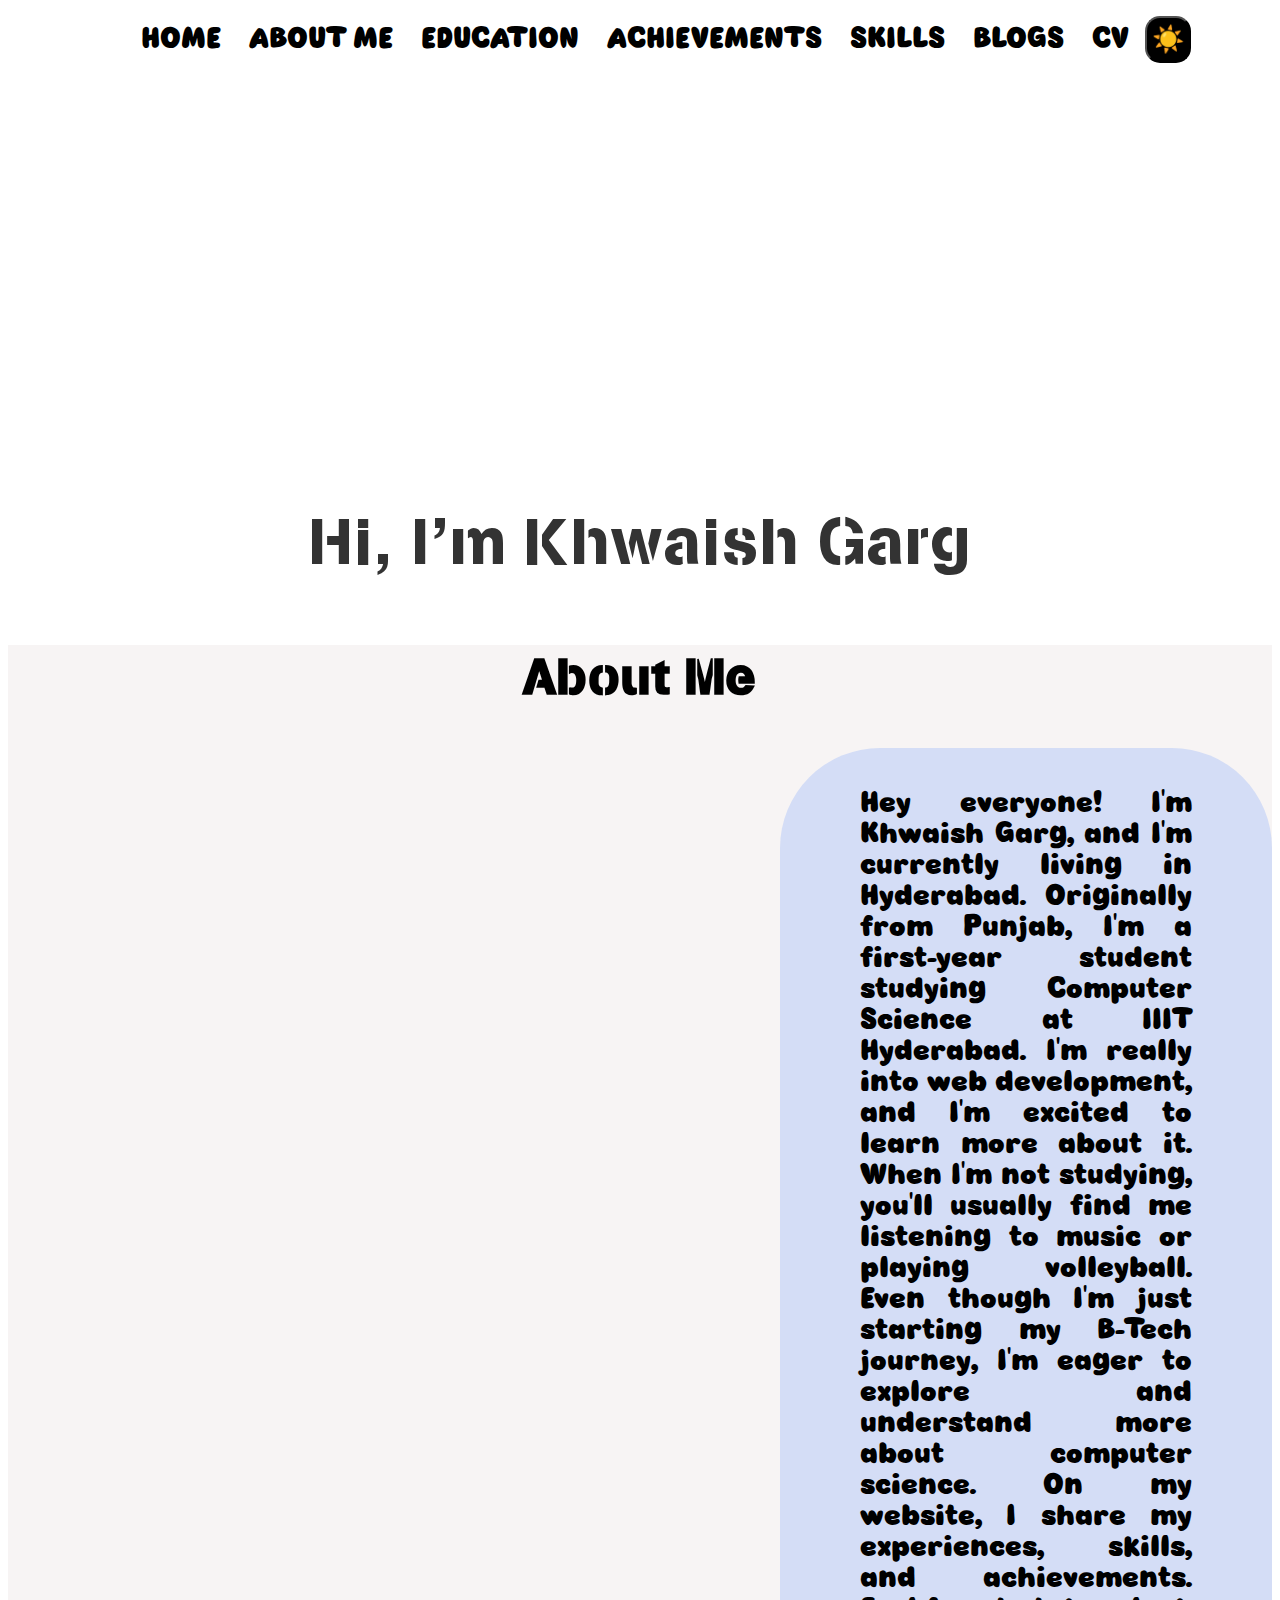
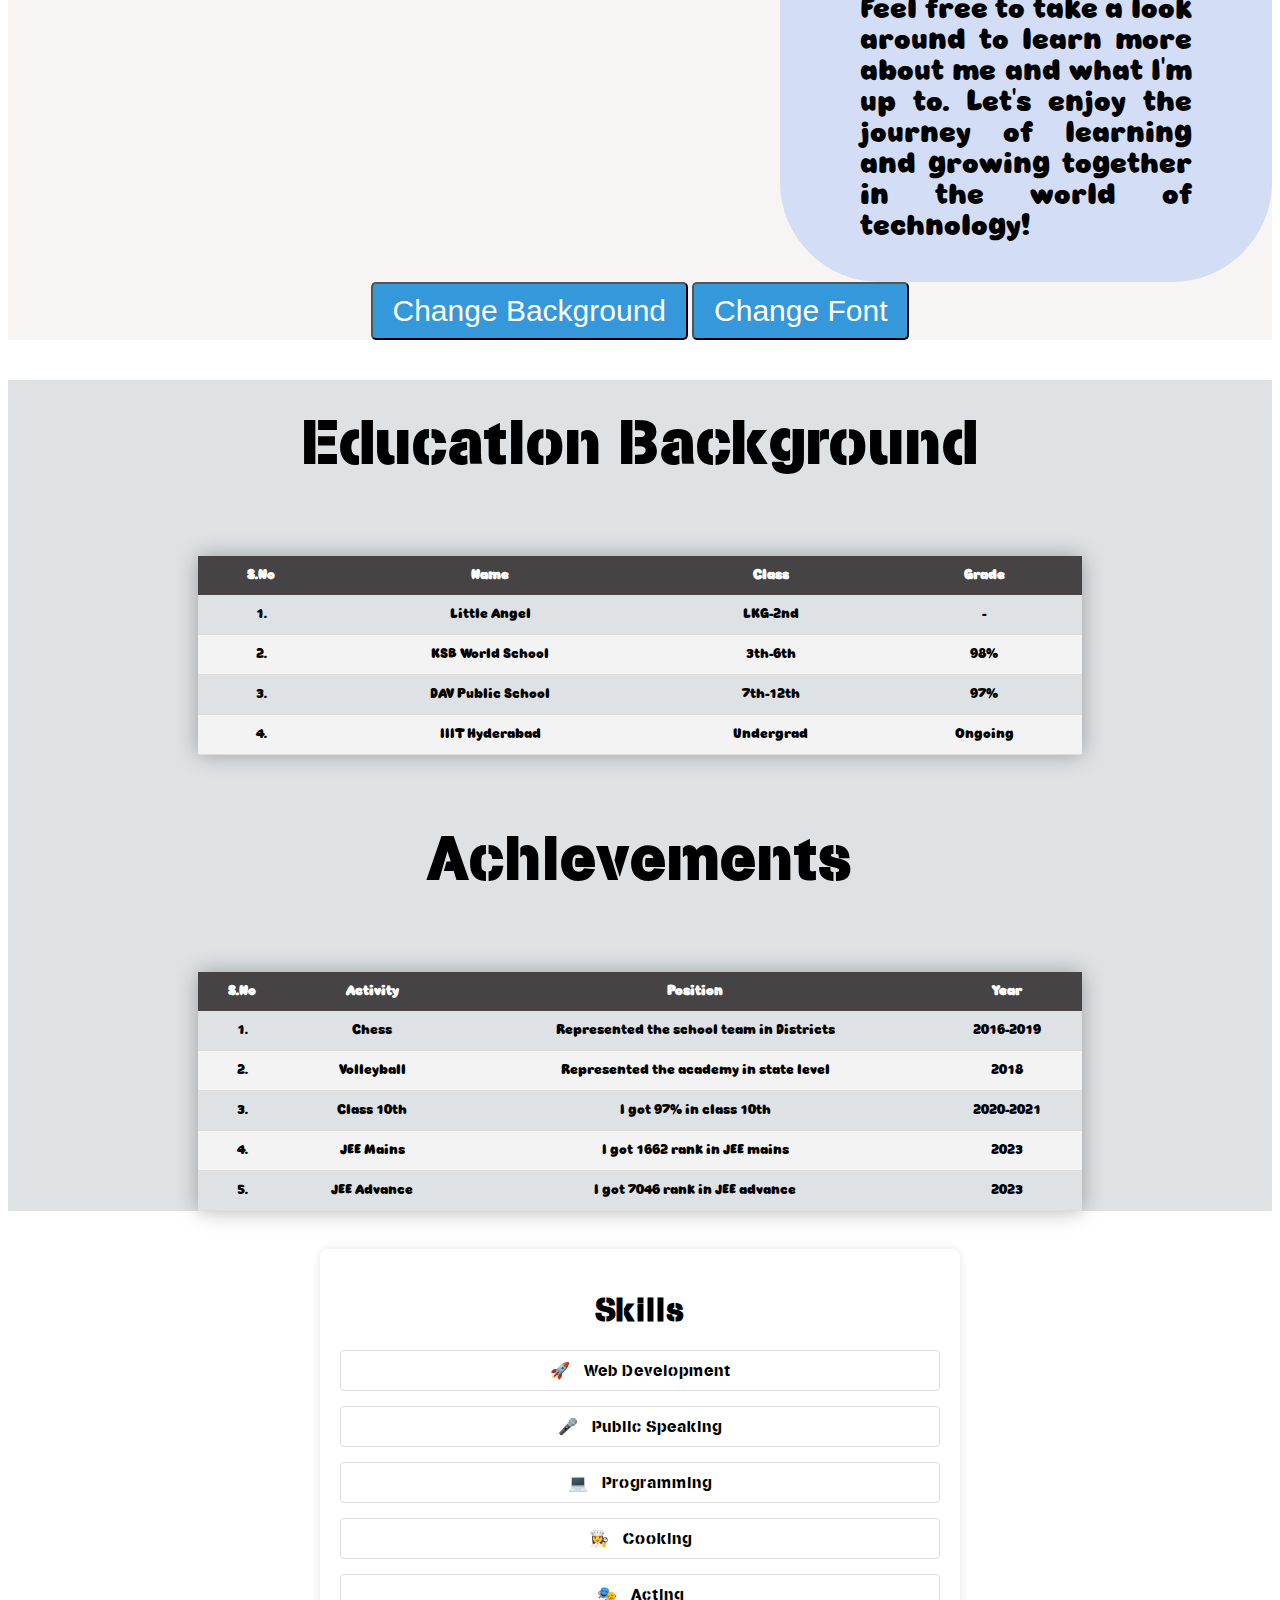
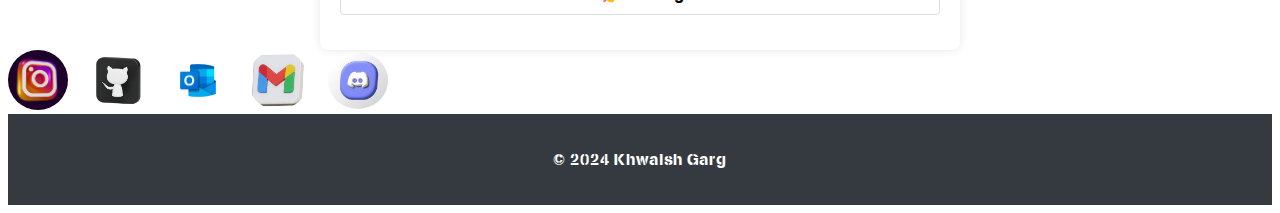
<file: index.html>
<!DOCTYPE html>

<html>

<head>
    <meta content="with-device-width, initial-scale=1.0">
    <title>MY Website</title>
    <link rel="stylesheet" href="styles.css">

</head>

<body>
    <nav>
        <div class="nav-links">
            <ul>
                <li><a href="">HOME</a></li>
                <li><a href="#about-me">ABOUT ME</a></li>
                <li><a href="#education">EDUCATION</a></li>
                <li><a href="#education">ACHIEVEMENTS</a></li>
                <li><a href="#skills">SKILLS</a></li>
                <li><a href="blog.html" target="_blank">BLOGS</a></li>
                <li><a onclick="openPdf('JEE-Main.pdf')">CV</a></li>
                <button class="mode-toggle" id="iButton" onclick="toggleMode()">
                    <span class="sun" id="sunIcon">☀️</span>
                    <span class="moon" id="moonIcon">🌙</span>
                </button>
            </ul>
        </div>
    </nav>
    <div class="bitmoji-container">
        <img class="bitmoji" src="bitmoji.jpeg">
        <p class="bitmoji-text">Hi, I'm Khwaish Garg</p>
    </div>

    <section class="about-me" id="about-me">
        <h2 class="title">About Me</h2>
        <div class="about-content">
            <div class="left">
                <img class="image" src="khwaish.jpeg" style="margin-left: 120px">
            </div>
            <div class="right">
                <div class="text1">
                    <p id="paraid">Hey everyone! I'm Khwaish Garg, and I'm currently living in
                        Hyderabad.
                        Originally from Punjab, I'm a first-year student studying Computer Science at
                        IIIT
                        Hyderabad. I'm really into web development, and I'm excited to learn more about
                        it.

                        When I'm not studying, you'll usually find me listening to music or playing
                        volleyball.

                        Even though I'm just starting my B-Tech journey, I'm eager to explore and
                        understand
                        more about computer science. On my website, I share my experiences, skills, and
                        achievements. Feel free to take a look around to learn more about me and what
                        I'm up
                        to.
                        Let's enjoy the journey of learning and growing together in the world of
                        technology!
                    </p>
                </div>
            </div>
        </div>
        <button class="button2" id="button2">Change Background</button>
        <button class="fonts" id="fonts">Change Font</button>

    </section>

    <section class="education" id="education">

        <h1>Education Background</h1>

        <table class="styled-table">
            <thead>
                <tr>
                    <th>S.No</th>
                    <th>Name</th>
                    <th>Class</th>
                    <th>Grade</th>
                </tr>
            </thead>
            <tbody>
                <tr>
                    <td>1.</td>
                    <td>Little Angel</td>
                    <td>LKG-2nd</td>
                    <td>-</td>
                </tr>
                <tr>
                    <td>2.</td>
                    <td>KSB World School</td>
                    <td>3th-6th</td>
                    <td>98%</td>
                </tr>
                <tr>
                    <td>3.</td>
                    <td>DAV Public School</td>
                    <td>7th-12th</td>
                    <td>97%</td>
                </tr>
                <tr>
                    <td>4.</td>
                    <td>IIIT Hyderabad</td>
                    <td>Undergrad</td>
                    <td>Ongoing</td>
                </tr>
            </tbody>
        </table>

        <h1>Achievements</h1>

        <table class="styled-table">
            <thead>
                <tr>
                    <th>S.No</th>
                    <th>Activity</th>
                    <th>Position</th>
                    <th>Year</th>
                </tr>
            </thead>
            <tbody>
                <tr>
                    <td>1.</td>
                    <td>Chess</td>
                    <td>Represented the school team in Districts</td>
                    <td>2016-2019</td>
                </tr>
                <tr>
                    <td>2.</td>
                    <td>Volleyball</td>
                    <td>Represented the academy in state level</td>
                    <td>2018</td>
                </tr>
                <tr>
                    <td>3.</td>
                    <td>Class 10th</td>
                    <td>I got 97% in class 10th</td>
                    <td>2020-2021</td>
                </tr>
                <tr>
                    <td>4.</td>
                    <td>JEE Mains</td>
                    <td>I got 1662 rank in JEE mains</td>
                    <td>2023</td>
                </tr>
                <tr>
                    <td>5.</td>
                    <td>JEE Advance</td>
                    <td>I got 7046 rank in JEE advance</td>
                    <td>2023</td>
                </tr>
            </tbody>
        </table>
    </section>
    <br>
    <br>
    <section class="skills" id="skills">
        <div class="box">
        <div class="skills-container">
            <h1>Skills</h1>
            <div class="skill-item">
                <span class="skill-icon">🚀</span> Web Development
            </div>

            <div class="skill-item">
                <span class="skill-icon">🎤</span> Public Speaking
            </div>

            <div class="skill-item">
                <span class="skill-icon">💻</span> Programming
            </div>

            <div class="skill-item">
                <span class="skill-icon">👩‍🍳</span> Cooking
            </div>

            <div class="skill-item">
                <span class="skill-icon">🎭</span> Acting
            </div>

        </div>
        </div>
    </section>



    <div class="social-icons">
        <a href="https://www.instagram.com/khwaish.30" target="_blank"><img src="instagram.avif" alt="Instagram"></a>
        <a href="https://github.com/Khwaish007" target="_blank"><img src="github.webp" alt="Github"></a>
        <a href="mailto:khwaish.garg@students.iiit.ac.in" target="_blank"><img src="outlook.png" alt="Outlook"></a>
        <a href="mailto:khwaishgarg38@gmail.com" target="_blank"><img src="gmail.jpeg" alt="Gmail"></a>
        <a href="https://www.discord.com/khwaish007" target="_blank"><img src="discord.jpeg" alt="Discord"></a>
    </div>

    <div class="footer">
        <p>© 2024 Khwaish Garg</p>
        <script type="text/javascript" src="script.js"></script>
</body>

</html>
</file>
<file: styles.css>
@font-face {
    font-family: myfont;
    src: url(Bubble.ttf);
}
@font-face {
    font-family: myfont2;
    src: url(Stencilia.ttf);
}


body {
    font-family: myfont2;
    box-sizing: border-box;
    background-color: white;
    text-align: center;
}

.nav-links ul li {
    display: inline-block;
    padding: 8px 12px;
}

.nav-links ul li a {
    color: black;
    font-size: 30px;
    transition: 2s;
    font-family: myfont;
    text-decoration: none;
}

.nav-links ul li::after {
    content: '';
    width: 0%;
    height: 2px;
    background: #f44336;
    display: block;
    transition: 0.5s;
}

.nav-links ul li:hover::after {
    width: 100%;
}

.mode-toggle {
    padding: 6px 5px;
    background-color: black;
    border-radius: 15px;
    cursor: pointer;
  }
  
  .sun,
  .moon {
    font-size: 26px;
  }

  .dark-mode {
    background-color: #25364e;
    color: #ecf0f1;
  }


.bitmoji {
    width: 350px;
    height: 350px;
    border-radius: 50%;
}

.bitmoji-text {
    font-style: myfont;
    font-size: 65px;
    color: #333;
}

.about-me {
    font-family: myfont;
    background-color: rgb(247, 244, 244)
}

.about-me .title {
    font-family:myfont2;
    text-align: center;
    font-size: 50px;
}

.about-me .about-content {
    display: flex;
    align-items: center;
    justify-content: space-between;
}


.about-me .about-content .right .text1 {
    font-size: 30px;
    text-align: justify;
}

.text1 {
    background: #d4ddf6;
    border-radius: 100px;
    padding: 10px 80px;
    margin-left: 50px;
    transition: 5s;
}

.button2,.fonts {
    padding: 10px 20px;
    font-size: 30px;
    background-color: #3498db;
    color: #fff;
    border-radius: 5px;
    cursor: pointer;
    transition: background-color 0.3s ease;
}

.button2:hover,.fonts:hover {
    background-color: #2980b9;
}

.education {
    background-color: rgb(222, 226, 228);
}

.education h1 {
    padding-top: 2%;
    font-size: 60px;
    padding-bottom: 3%;
}

.styled-table {
    position: relative;
    margin: auto;
    width: 70%;
    height: 60%;
    padding: 40px;
    text-align: center;
    border-collapse: collapse;
    font-size: 0.9em;
    font-family: myfont;
    box-shadow: 0 0 20px rgba(0, 0, 0, 0.3);
    transition: 3s;
}

.styled-table:hover {
    box-shadow: 0 0 20px 5px rgba(0, 0, 0, 0.8);

}

.styled-table thead tr {
    background-color: #454343;
    color: #ffffff;
    text-align: center;
}

.styled-table th,
.styled-table td {
    padding: 12px 15px;
}

.styled-table tbody tr {
    border-bottom: 1px solid #dddddd;
}

.styled-table tbody tr:nth-of-type(even) {
    background-color: #f3f3f3;
}
.box{
    width:100%;
    display:flex;
    align-items: center;
    justify-content:center;
}
.skills-container {
    max-width: 600px;
    background-color: #fff;
    box-shadow: 0 0 10px rgba(0, 0, 0, 0.1);
    padding: 20px;
    border-radius: 8px;
    width:100%;
}

.skill-item {
    margin-bottom: 15px;
    padding: 10px;
    border: 1px solid #ddd;
    border-radius: 4px;
    transition: background 0.3s ease-in-out;
}

.skill-item:hover {
    background: #f0f0f0;
}

.skill-icon {
    margin-right: 10px;
    color: #3498db;
}
.social-icons {
    display: flex;
    align-items: center;
}

.social-icons a {
    margin-right: 20px;
}

.social-icons img {
    width: 60px;
    border-radius: 50%;
}

.footer {
    padding: 20px;
    text-align: center;
    background-color: #343a40;
    color: #fff;
}

@keyframes slideNav {
    0% {
        opacity: 0;
        transform: translateX(-20px);
    }

    100% {
        opacity: 1;
        transform: translateX(0);
    }
}

@keyframes slideImg {
    0% {
        opacity: 0;
        transform: translateX(-20px);
    }

    100% {

        opacity: 1;
        transform: translateX(0);
    }
}

@keyframes slideIn {
    0% {
        opacity: 0;
        transform: translateX(-100%);
    }

    100% {
        opacity: 1;
        transform: translateX(0);
    }
}

.image {
    opacity: 0;
    transform: translateY(50px);
    transition: opacity 0.8s ease, transform 0.8s ease;
}

.image-loaded .image {
    opacity: 1;
    transform: translateY(0);
}

.bitmoji-container {
    opacity: 0;
    transform: translateY(-50px);
    transition: opacity 0.8s ease, transform 0.8s ease;
}

.bitmoji {
    opacity: 0;
    transform: translateY(50px);
    transition: opacity 0.8s ease, transform 0.8s ease;
}

.bitmoji-container-loaded .bitmoji-container {
    opacity: 1;
    transform: translateY(0);
}

.bitmoji-loaded .bitmoji {
    opacity: 1;
    transform: translateY(0);
}



body.dark-mode {
    background-color: #1a1a1a;
    color: #fff;
}
body.dark-mode .header {
    background-color: #333;
    color: #fff;
}

body.dark-mode .nav-links ul li a {
    color: #fff;
}

body.dark-mode .nav-links ul li::after {
    background: #fff;
}

body.dark-mode .bitmoji-text {
    color: #fff;
}

body.dark-mode .about-me {
    background-color: #333;
    color: #fff;
}

body.dark-mode .about-me .title::before {
    background: #f44336;
}

body.dark-mode .text1 {
    background: #394240;
    color: #fff;
}

body.dark-mode .education {
    background-color: #2c2c2c;
    color: #fff;
}

body.dark-mode .styled-table {
    background-color: #2c2c2c;
    color: #fff;
}

body.dark-mode .styled-table thead tr {
    background-color: #454545;
    color: #fff;
}

body.dark-mode .styled-table tbody tr {
    border-bottom: 1px solid #555;
}

body.dark-mode .skills-container {
    background-color: #333;
    color: #fff;
}

body.dark-mode .skill-item {
    background: #282828;
    color: #fff;
}

body.dark-mode .social-icons img {
    filter: invert(1);
}

body.dark-mode .footer {
    background-color: #282828;
    color: #fff;
}

body.dark-mode .about-me .title{
    color:rgb(187, 132, 132);
}
</file>
